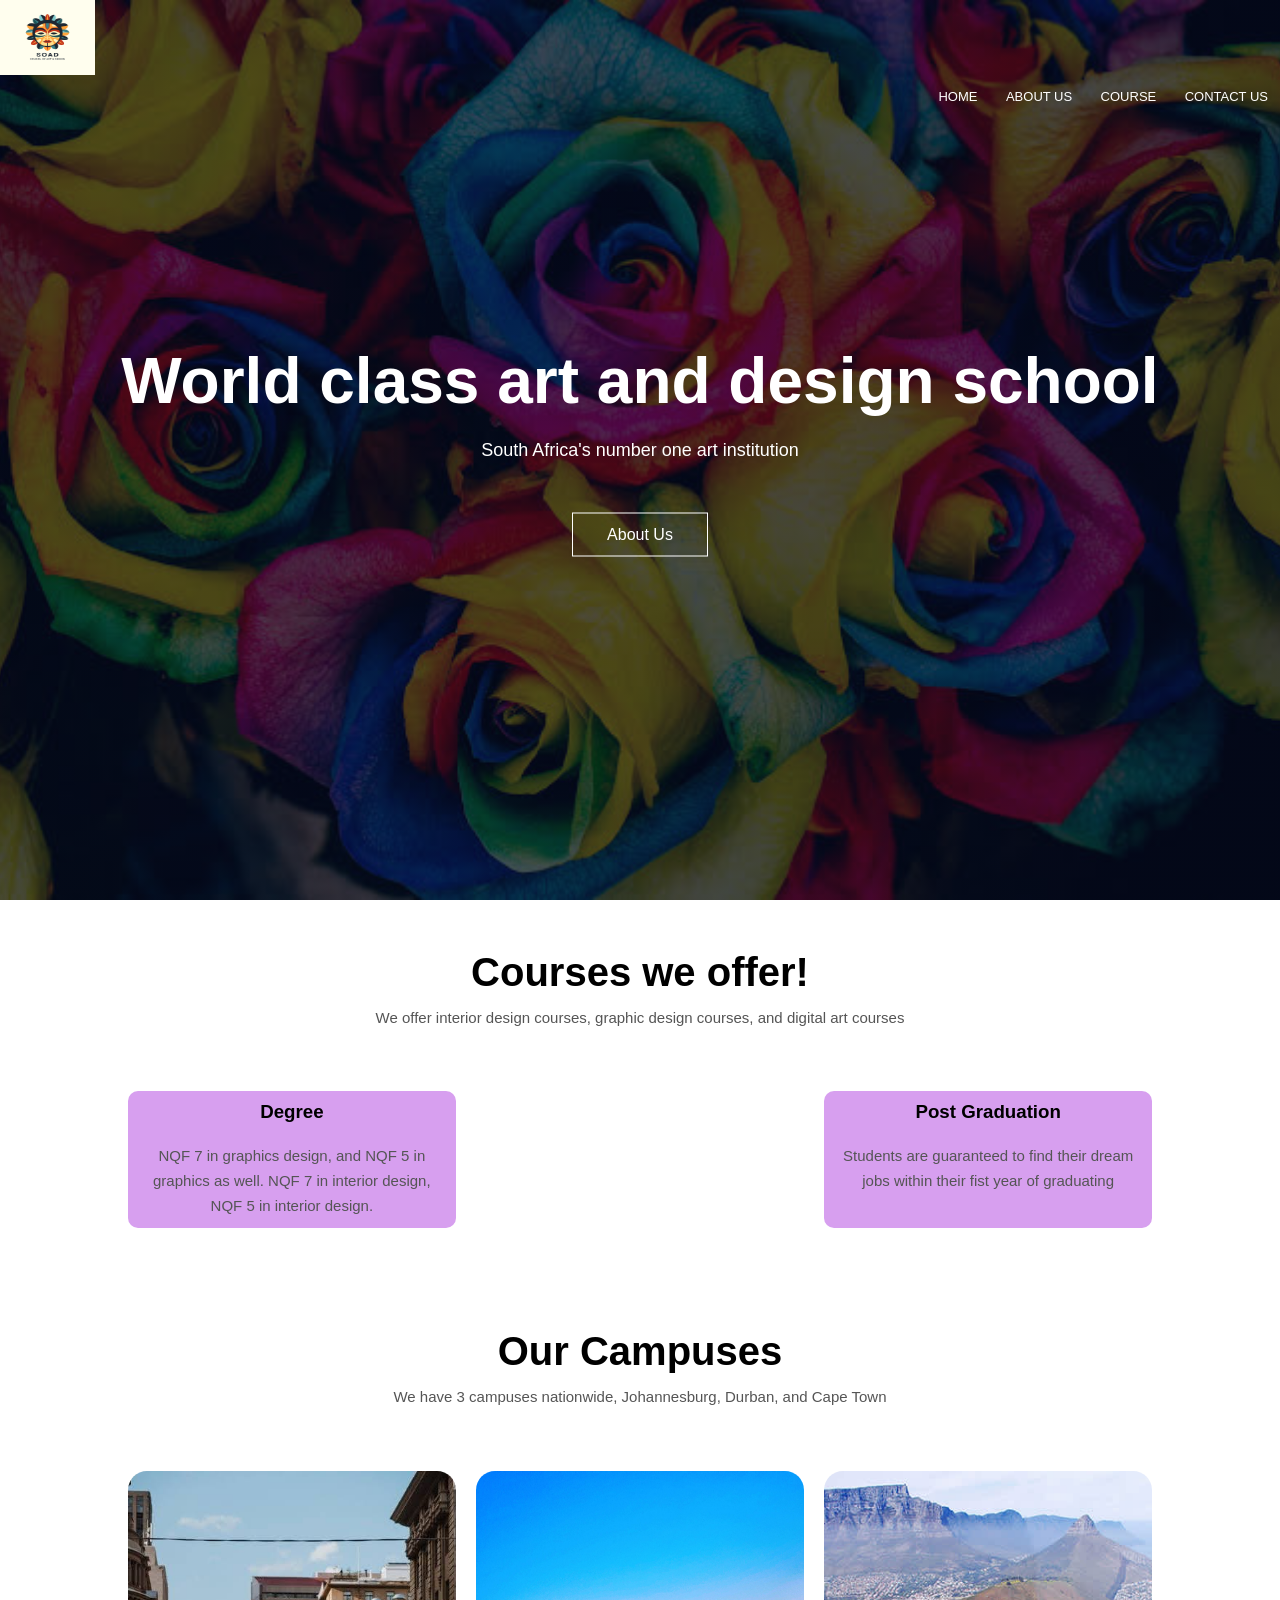
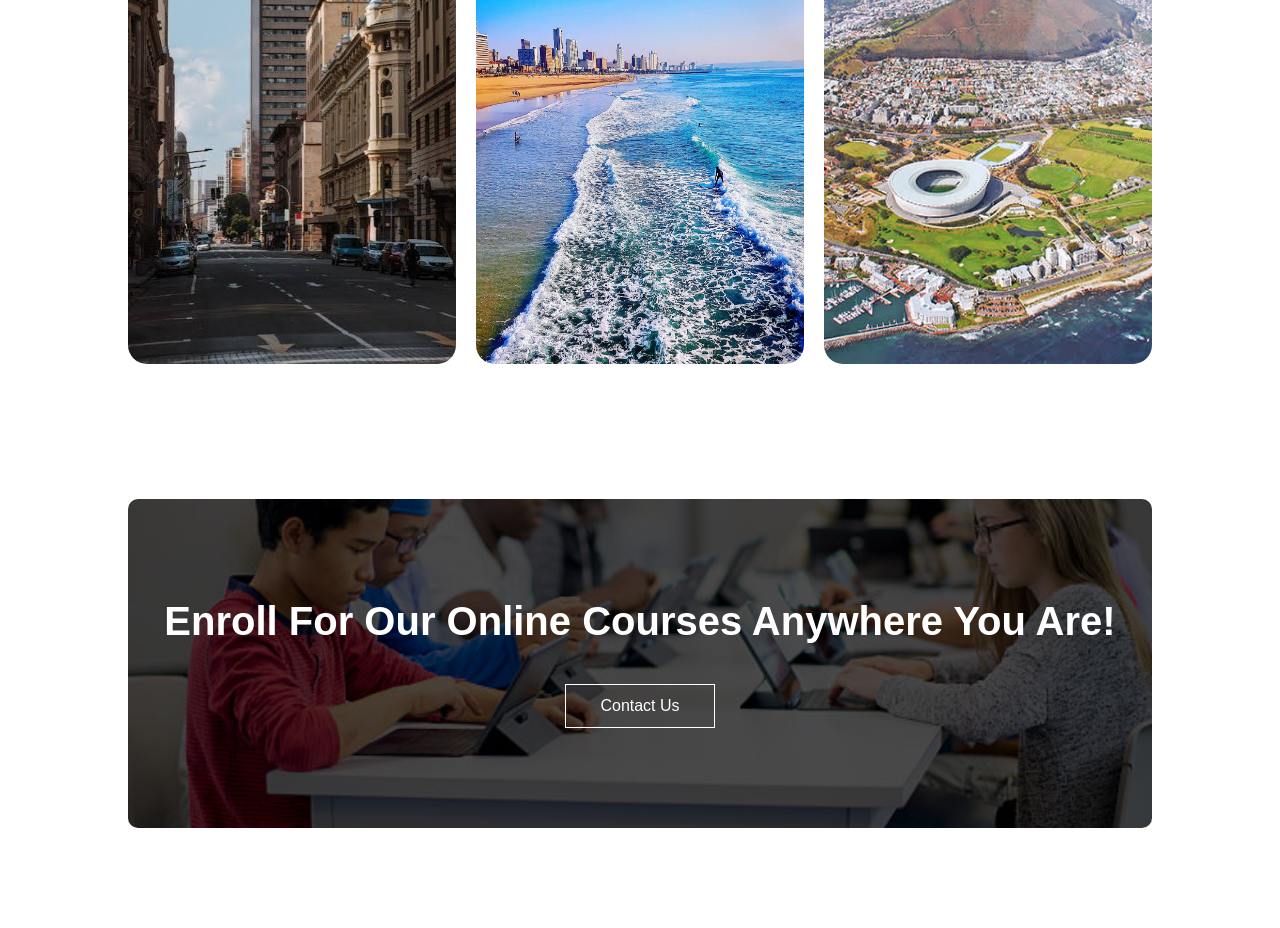
<file: index.html>
<!DOCTYPE html>
<html>
<head>
    <meta name="viewport" content="with=device-width, initial-scale=1.0" />
    <title>School of Art & Design</title>
    <link rel="stylesheet" href="style.css" />
</head>
<body>
    <section class="header">
        <nav>
            <a href="index.html"><img src="Soad images/SOAD logo.png" /></a>
            <div class="nav-links">
                <ul>
                    <li><a href="index.html">HOME</a></li>
                    <li><a href="AboutUs.html">ABOUT US</a></li>
                    <li><a href="Courses.html">COURSE</a></li>
                    <li><a href="ContactUs.html">CONTACT US</a></li>
                </ul>
            </div>
        </nav>

        <div class="text-box">
            <h1>World class art and design school</h1>
            <p>South Africa's number one art institution</p>
            <a href="AboutUs.html" class="hero-btn">About Us</a>
        </div>
    </section>

<!-------courses--------->

    <section class="course">
        <h1>Courses we offer!</h1>
        <p>We offer interior design courses, graphic design courses, and digital art courses</p>
        <div class="row">
            <div class="course-col">
                <h3>Degree</h3>
                <p>NQF 7 in graphics design, and NQF 5 in graphics as well. NQF 7 in interior design, NQF 5 in interior design.</p>
            </div>
            <div class="course-col">
                <h3>Post Graduation</h3>
                <p>Students are guaranteed to find their dream jobs within their fist year of graduating</p>
            </div>
        </div>
    </section>

<!-------campus--------->

    <section class="campus">
        <h1>Our Campuses</h1>
        <p>We have 3 campuses nationwide, Johannesburg, Durban, and Cape Town</p>

        <div class="row">
            <div class="campus-col">
                <img src="Soad images/JoBurg.jpg">
                <div class="layer">
                    <h3>JOHANNESBURG</h3>
                </div>
            </div>
            <div class="campus-col">
                <img src="Soad images/Durban.jpg">
                <div class="layer">
                    <h3>DURBAN</h3>
                </div>
            </div>
            <div class="campus-col">
                <img src="Soad images/Cape Town.jpg">
                <div class="layer">
                    <h3>CAPE TOWN</h3>
                </div>
            </div>
        </div>
    </section>

<!------Call to action------>

    <section class="cta">
        <h1>Enroll For Our Online Courses Anywhere You Are!</h1>
        <a href="ContactUs.html" class="hero-btn">Contact Us</a>
    </section>
</body>
</html>
</file>
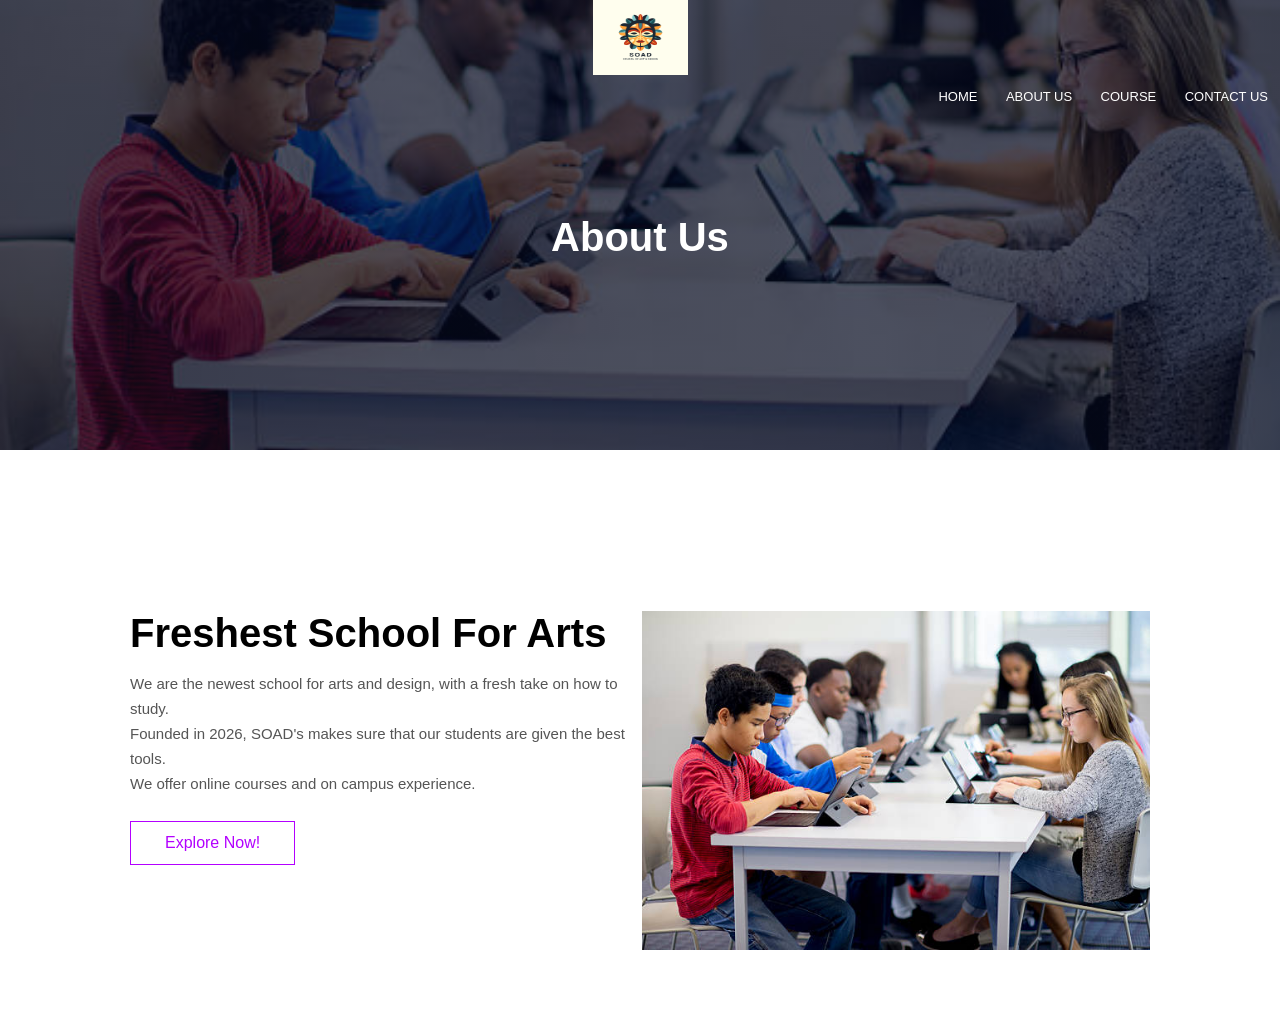
<file: AboutUs.html>
<!DOCTYPE html>
<html>
<head>
    <meta name="viewport" content="with=device-width, initial-scale=1.0" />
    <title>School of Art & Design</title>
    <link rel="stylesheet" href="style.css" />
</head>
<body>
    <section class="sub-header">
        <nav>
            <a href="index.html"><img src="Soad images/SOAD logo.png" /></a>
            <div class="nav-links">
                <ul>
                    <li><a href="index.html">HOME</a></li>
                    <li><a href="AboutUs.html">ABOUT US</a></li>
                    <li><a href="Courses.html">COURSE</a></li>
                    <li><a href="ContactUs.html">CONTACT US</a></li>
                </ul>
            </div>
        </nav>
        <h1>About Us</h1>
    </section>

    <section class="about-us">
        <div class="row">
            <div class="about-col">
                <h1>Freshest School For Arts</h1>
                <p>We are the newest school for arts and design, with a fresh take on how to study. <br>Founded in 2026, SOAD's makes sure that our students are given the best tools. <br>We offer online courses and on campus experience.</p>
                <a href="Courses.html" class="hero-btn purple-btn">Explore Now!</a>
            </div>
            <div class="about-col">
                <img src="Soad images/students.jpg">
            </div>
        </div>
    </section>
</body>
</html>
</file>
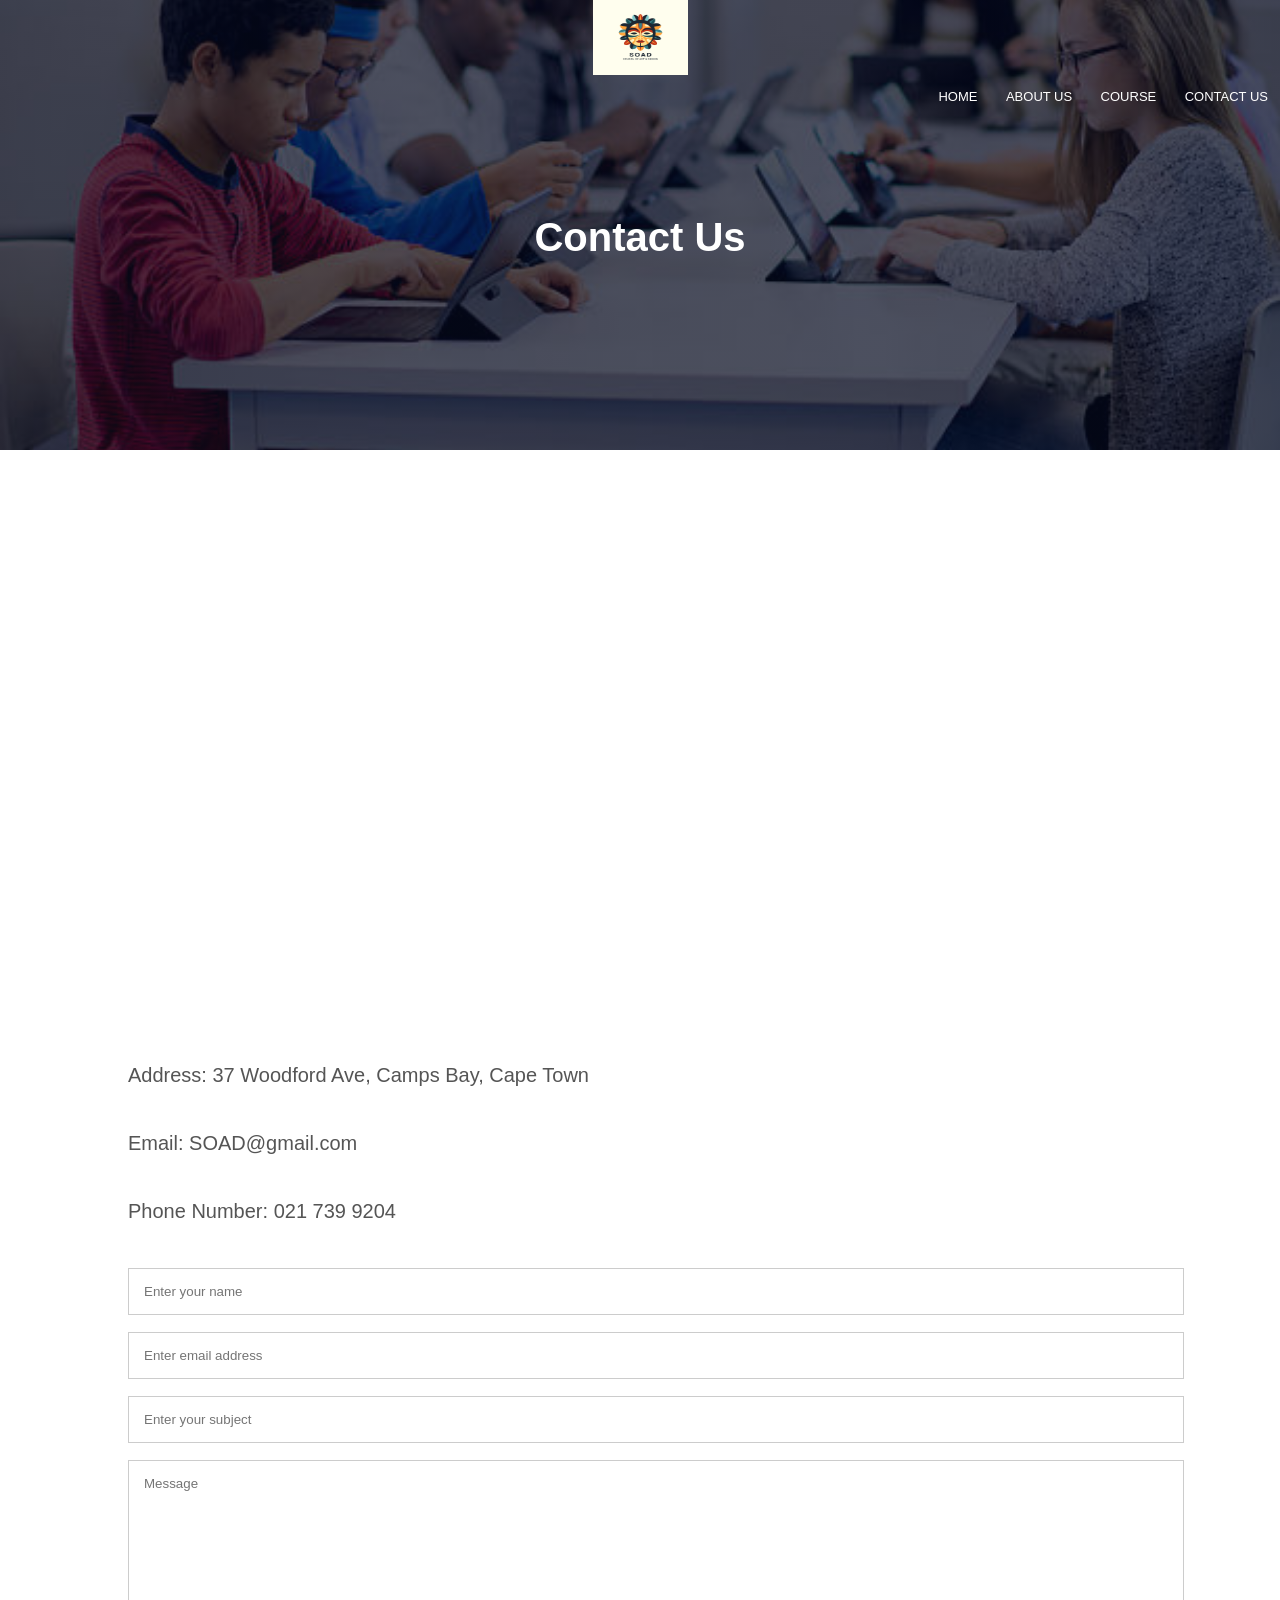
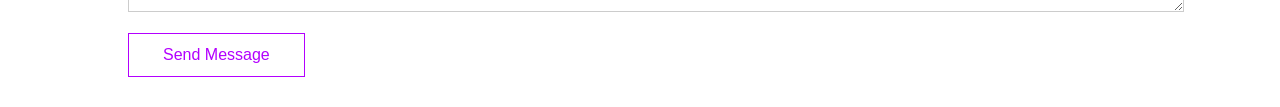
<file: ContactUs.html>
<!DOCTYPE html>
<html>
<head>
    <meta name="viewport" content="with=device-width, initial-scale=1.0" />
    <title>School of Art & Design</title>
    <link rel="stylesheet" href="style.css" />
</head>
<body>
    <section class="sub-header">
        <nav>
            <a href="index.html"><img src="Soad images/SOAD logo.png" /></a>
            <div class="nav-links">
                <ul>
                    <li><a href="index.html">HOME</a></li>
                    <li><a href="AboutUs.html">ABOUT US</a></li>
                    <li><a href="Courses.html">COURSE</a></li>
                    <li><a href="ContactUs.html">CONTACT US</a></li>
                </ul>
            </div>
        </nav>
        <h1>Contact Us</h1>
    </section>

    <section class="location">
        <iframe src="https://www.google.com/maps/embed?pb=!1m18!1m12!1m3!1d13238.302637132163!2d18.373653234070527!3d-33.952040590131205!2m3!1f0!2f0!3f0!3m2!1i1024!2i768!4f13.1!3m3!1m2!1s0x1dcc67ad0e328c89%3A0xc7a0b241c4464b97!2sCamps%20Bay%2C%20Cape%20Town%2C%208005!5e0!3m2!1sen!2sza!4v1662306708165!5m2!1sen!2sza" width="600" height="450" style="border:0;" allowfullscreen="" loading="lazy" referrerpolicy="no-referrer-when-downgrade"></iframe>
    </section>

    <section class="contact-us">
        <div class="contact-col">
            <div>
                <h5>Address: 37 Woodford Ave, Camps Bay, Cape Town</h5>
            </div>
            <div>
                <h5>Email: SOAD@gmail.com</h5>
            </div>
            <div>
                <h5>Phone Number: 021 739 9204</h5>
            </div>
        </div>
        <div class="contact-col">
            <form action="">
                <input type="text" placeholder="Enter your name" required />
                <input type="email" placeholder="Enter email address" required />
                <input type="text" placeholder="Enter your subject" required />
                <textarea rows="8" placeholder="Message" required></textarea>
                <button type="submit" class="hero-btn purple-btn">Send Message</button>
            </form>
        </div>
    </section>
</body>
</html>
</file>
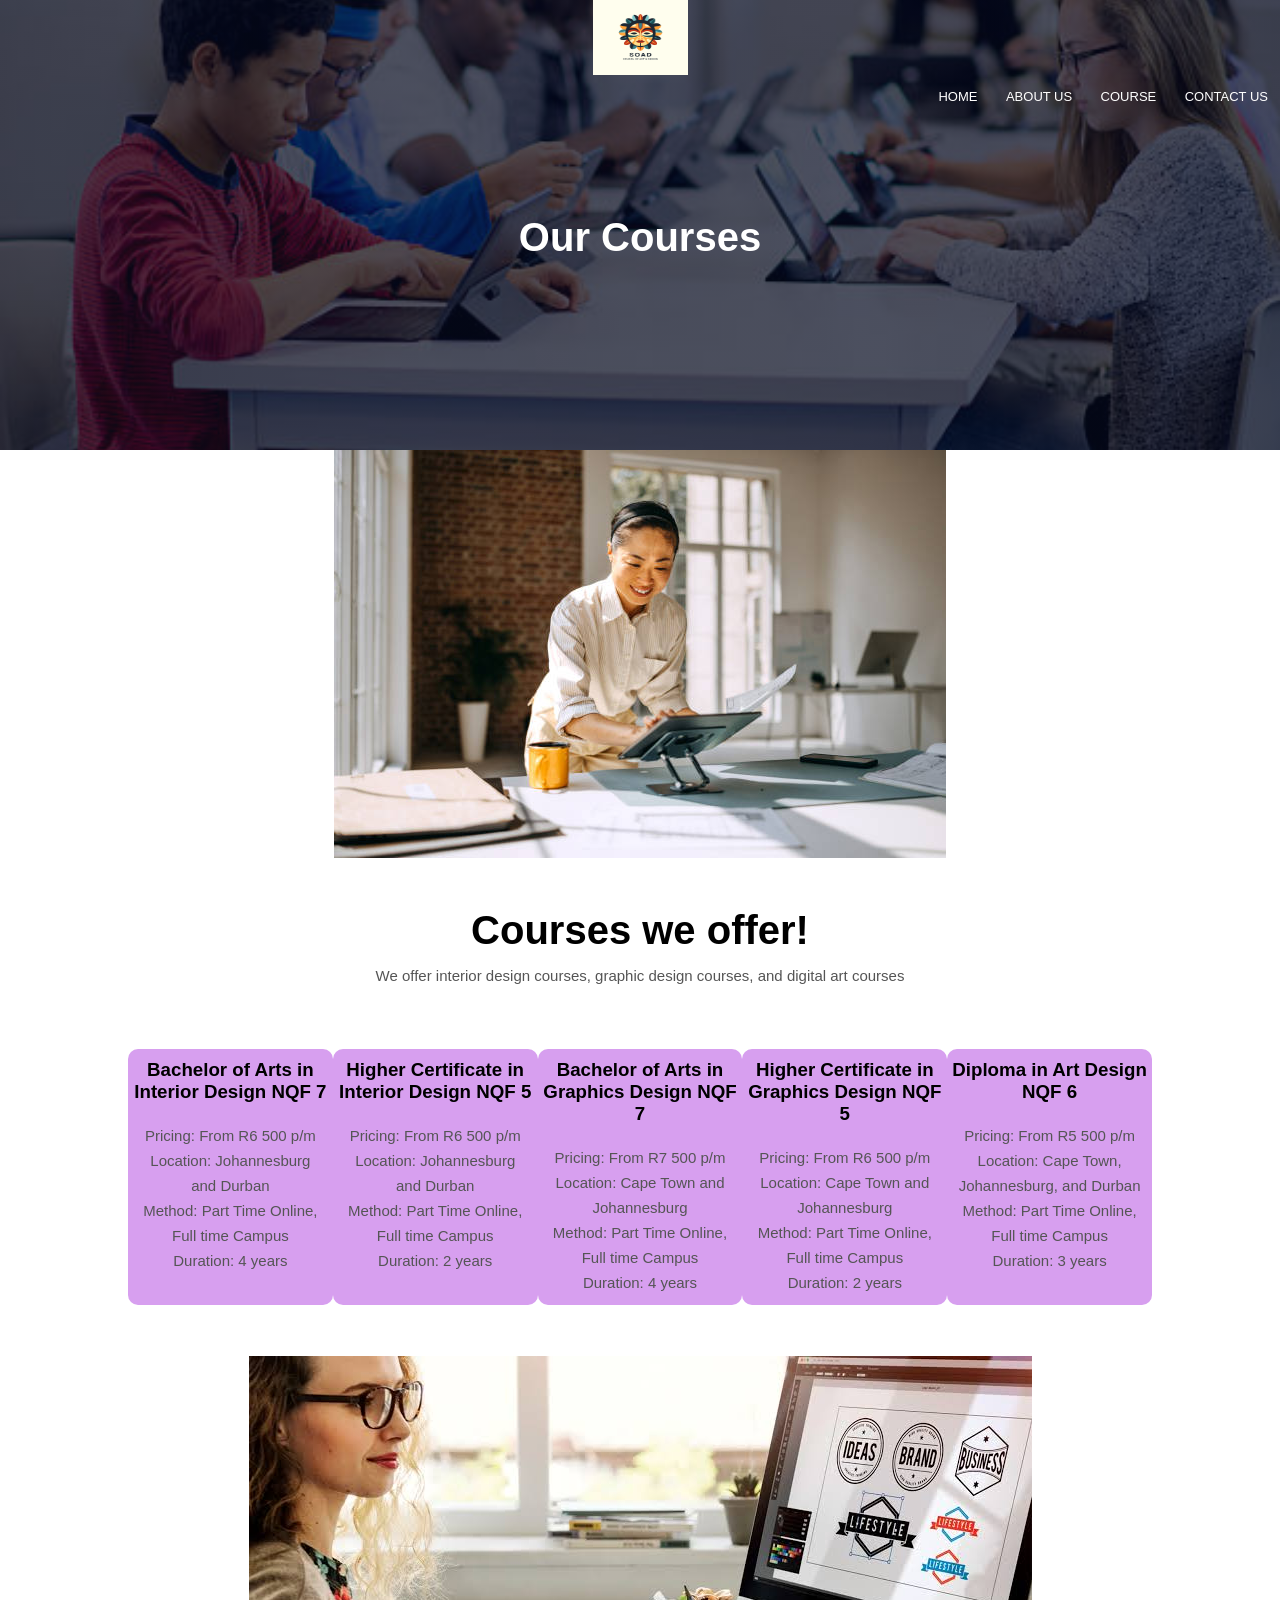
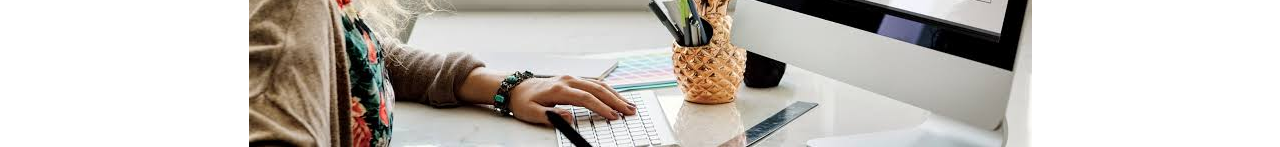
<file: Courses.html>
<!DOCTYPE html>
<html>
<head>
    <meta name="viewport" content="with=device-width, initial-scale=1.0" />
    <title>School of Art & Design</title>
    <link rel="stylesheet" href="style.css" />
</head>
<body>
    <section class="sub-header">
        <nav>
            <a href="index.html"><img src="Soad images/SOAD logo.png" /></a>
            <div class="nav-links">
                <ul>
                    <li><a href="index.html">HOME</a></li>
                    <li><a href="AboutUs.html">ABOUT US</a></li>
                    <li><a href="Courses.html">COURSE</a></li>
                    <li><a href="ContactUs.html">CONTACT US</a></li>
                </ul>
            </div>
        </nav>
        <h1>Our Courses</h1>
    </section>

    <section>
        <img src="Soad images/design.jpg" style="display:block; margin: 0 auto;">
    </section>

    <section class="course">
        <h1>Courses we offer!</h1>
        <p>We offer interior design courses, graphic design courses, and digital art courses</p>
        <div class="row">
            <div class="course-col">
                <h3>Bachelor of Arts in Interior Design NQF 7</h3>
                <p>Pricing: From R6 500 p/m<br>Location: Johannesburg and Durban<br>Method: Part Time Online, Full time Campus<br>Duration: 4 years</p>
            </div>
            <div class="course-col">
                <h3>Higher Certificate in Interior Design NQF 5</h3>
                <p>Pricing: From R6 500 p/m<br>Location: Johannesburg and Durban<br>Method: Part Time Online, Full time Campus<br>Duration: 2 years</p>
            </div>
            <div class="course-col">
                <h3>Bachelor of Arts in Graphics Design NQF 7</h3>
                <p>Pricing: From R7 500 p/m<br>Location: Cape Town and Johannesburg<br>Method: Part Time Online, Full time Campus<br>Duration: 4 years</p>
            </div>
            <div class="course-col">
                <h3>Higher Certificate in Graphics Design NQF 5</h3>
                <p>Pricing: From R6 500 p/m<br>Location: Cape Town and Johannesburg<br>Method: Part Time Online, Full time Campus<br>Duration: 2 years</p>
            </div>
            <div class="course-col">
                <h3>Diploma in Art Design NQF 6</h3>
                <p>Pricing: From R5 500 p/m<br>Location: Cape Town, Johannesburg, and Durban<br>Method: Part Time Online, Full time Campus<br>Duration: 3 years</p>
            </div>
        </div>
    </section>

    <section>
        <img src="Soad images/GD image.jpg" style="display:block; margin: 0 auto;">
    </section>

</body>
</html>
</file>
<file: style.css>
*{
    margin: 0;
    padding: 0;
    font-family: 'Poppin', sans-serif;
}

.header {
    min-height: 100vh;
    width: 100%;
    background-image: linear-gradient(rgba(4, 9, 30, 0.7), rgba(4, 9, 30, 0.7)), url('Soad images/Color image.jpg');
    background-position: center;
    background-size: cover;
    position: relative;
}

nav img{
    width: 95px;
    height: 75px;
}

.nav-links{
    flex: 1;
    text-align: right;
}

.nav-links ul li{
    list-style: none;
    display: inline-block;
    padding: 8px 12px;
    position: relative;
}

.nav-links ul li a{
    color: #ffffff;
    text-decoration: none;
    font-size: 13px;
}

.nav-links ul li::after{
    content: '';
    width: 0%;
    height: 2px;
    background: #b300ff;
    display: block;
    margin: auto;
    transition: 0.5s;
}

.nav-links ul li:hover::after{
    width: 100%;
}

.text-box{
    width: 90%;
    color: #ffffff;
    position: absolute;
    top: 50%;
    left: 50%;
    transform: translate(-50%, -50%);
    text-align: center;
}

.text-box h1{
    font-size: 64px;
}

.text-box p{
    margin: 10px 0 40px;
    font-size: 18px;
    color: white;
}

.hero-btn{
    display: inline-block;
    text-decoration: none;
    color: white;
    border: 1px solid white;
    padding: 12px 34px;
    font-size: 16px;
    background: transparent;
    position: relative;
    cursor: pointer;
}

.hero-btn:hover{
    border: 1px solid #b300ff;
    background: #b300ff;
    transition: 0.5s;
}

.course{
    width: 80%;
    margin: auto;
    text-align: center;
    padding-top: 50px;
}

h1{
    font-size: 40px;
    font-weight: 650;
}

p{
    color: #555;
    font-size: 15px;
    font-weight: 300;
    line-height: 25px;
    padding: 10px;
}

.row{
    margin-top: 5%;
    display: flex;
    justify-content: space-between;
}

.course-col{
    flex-basis: 32%;
    background: #d79fef;
    border-radius: 10px;
    margin-bottom: 5%;
    padding: 20px 15 px;
    box-sizing: border-box;
    transition: 0.5s;
}

h3{
    text-align: center;
    font-weight: 600;
    margin: 10px 0;
}

.course-col:hover{
    box-shadow: 0 0 20px 0px rgba(0,0,0,0.2)
}

.campus{
    width: 80%;
    margin: auto;
    text-align: center;
    padding-top: 50px;
}

.campus-col{
    flex-basis: 32%;
    border-radius: 19px;
    margin-bottom: 35px;
    position: relative;
    overflow: hidden;
}

.campus-col img{
    width: 100%;
    height: 100%;
    display: block;
}

.layer{
    background: transparent;
    height: 100%;
    width: 100%; 
    position: absolute;
    top: 0;
    left: 0;
    transition: 0.5s;
}

.layer:hover{
    background: rgba(177, 0, 226, 0.7);
}

.layer h3{
    width: 100%;
    font-weight: 500;
    color: white;
    font-size: 26px;
    bottom: 0;
    left: 50%;
    transform: translateX(-50%);
    position: absolute;
    opacity: 0;
    transition: 0.5s;
}

.layer:hover h3{
    bottom: 50%;
    opacity: 1;
}

.cta{
    margin: 100px auto;
    width: 80%;
    background-image: linear-gradient(rgba(0, 0, 0, 0.7), rgba(0, 0, 0, 0.7)), url('Soad images/students.jpg');
    background-position: center;
    background-size: cover;
    border-radius: 10px;
    text-align: center;
    padding: 100px 0;
}

.cta h1{
    color:#fff;
    margin-bottom: 40px;
    padding: 0;
}

.sub-header{
    height: 50vh;
    width: 100%;
    background-image: linear-gradient(rgba(4, 9, 30, 0.7), rgba(4, 9, 30, 0.7)), url('Soad images/students.jpg');
    background-position: center;
    background-size: cover;
    text-align: center;
    color: white;
}

.sub-header h1{
    margin-top: 100px;
}

.about-us{
    width: 80%;
    margin: auto;
    padding-top: 80px;
    padding-bottom: 50px;
}

.about-col{
    flex-basis: 50%;
    padding: 30px 2px;
}

.about-col img{
    width: 100%;
}

.about-col h1{
    padding-top: 0;
}

.about-col p{
    padding: 15px 0 25px;
}

.purple-btn{
    border: 1px solid #b300ff;
    background: transparent;
    color: #b300ff;
}

.purple-btn:hover{
    color: white;
}

.location{
    width: 80%;
    margin: auto;
    padding: 80px 0;
}

.location iframe{
    width: 100%;
}

.contact-us{
    width: 80%;
    margin: auto;
}

.contact-col{
    flex-basis: 48%;
    align-items: center;
    margin-bottom: 30px;
}

.contact-col div{
    display: flex;
    align-items: center;
    margin-bottom: 40px;
}

.contact-col div h5{
    font-size: 20px;
    margin-bottom: 5px;
    color: #555;
    font-weight: 400;
}

.contact-col input, .contact-col textarea{
    width: 100%;
    padding: 15px;
    margin-bottom: 17px;
    outline: none;
    border: 1px solid #ccc;
}
</file>
